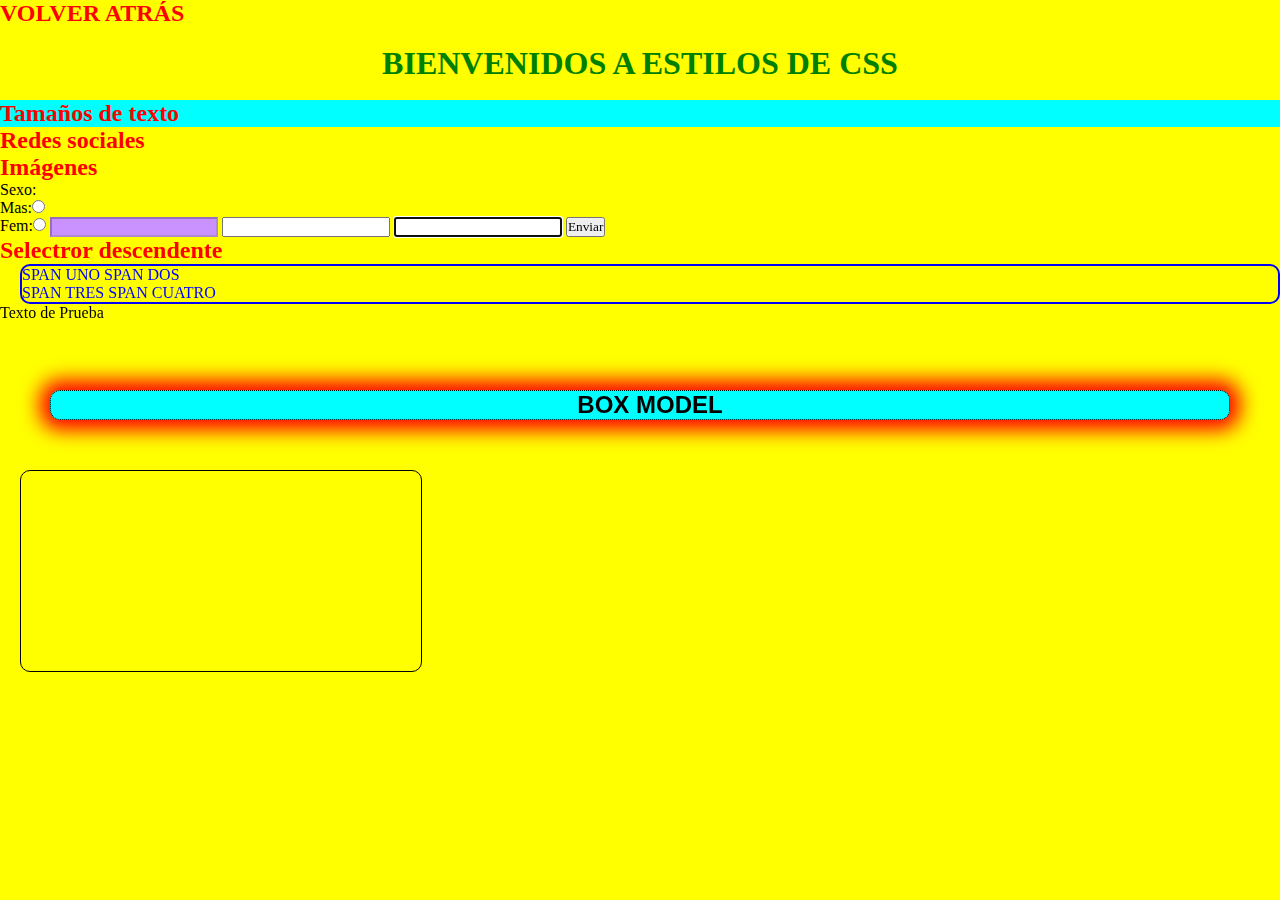
<file: html/estilos.html>
<!DOCTYPE html>
<html lang="es">
<head>
    <meta charset="UTF-8">
    <meta http-equiv="X-UA-Compatible" content="IE=edge">
    <meta name="viewport" content="width=device-width, initial-scale=1.0">
    <style>
        body{
            background-color: beige;
        }
        a{
            text-decoration: none;
        }
    </style>
    <title>Document</title>
    <link rel="stylesheet" href="../css/styles_class.css">
</head>
<body>
    <a href="../index.html"><h2>VOLVER ATRÁS</h2></a><br>
    <h1 id="title">BIENVENIDOS A ESTILOS DE CSS</h1><br>
    <h2 id="site_text">Tamaños de texto</h2>
    <h2 id="site_media" class="subtitles" name="subtitles">Redes sociales</h2>
    <h2 id="site_images" class="subtitles" name="subtitles">Imágenes</h2>
    <label for="">Sexo:</label>
    <br>
    <label for="sex_mas">Mas:</label><input type="radio" name="sex_group" id="sex_mas" class="input_radio_sex"><br>
    <label for="sex_mas">Fem:</label><input type="radio" name="sex_group" id="sex_fem" class="input_radio_sex">

    <input type="text" disabled>
    <input type="text">
    <input type="text" autofocus>
    <button class="btn-send">Enviar</button>
    <h2>Selectror descendente</h2>
    <div id="papa">
        <div class="hermanos">
            <span id="nh-one" class="nieto hijo">
                SPAN UNO
            </span>
            <span id="nh-two" class="nieto hijo">
                SPAN DOS
            </span>
        </div>
        <div class="hermanos">
            <span id="texto" class="nieto hijo">
                SPAN TRES
            </span>
            <span id="texto" class="nieto hijo">
                SPAN CUATRO
            </span>
        </div>
    </div>
    <span>Texto de Prueba</span>
    <br><br>
    <h2 id="title_box">BOX MODEL</h2>
    <div id="box_father">
        <div id="box_model"></div>
    </div>
</body>
</html>
</file>
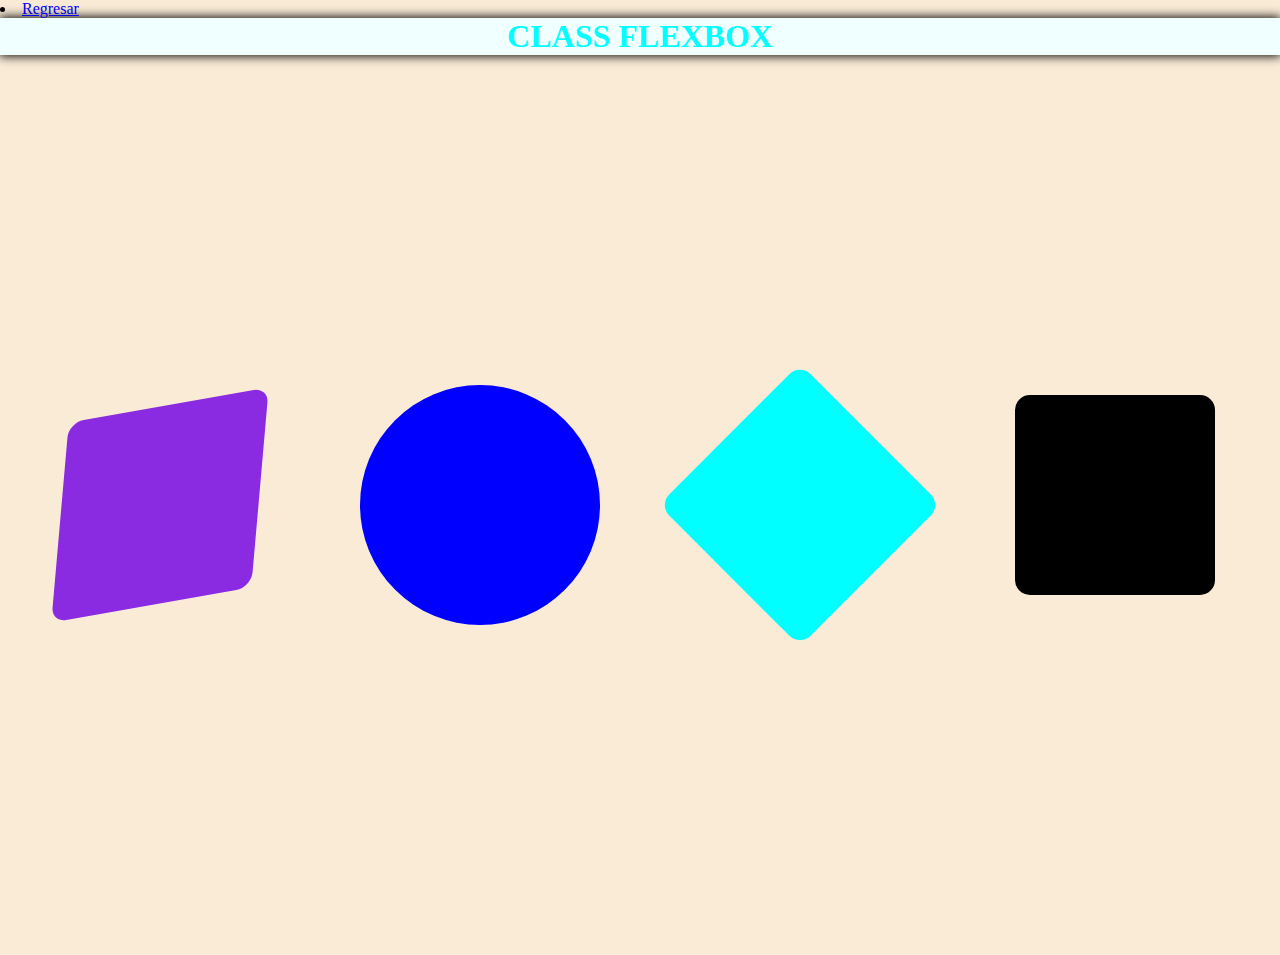
<file: html/flexbox.html>
<style>
    * {
        margin: 0;
        padding: 0;
    }

    body {
        background-color: antiquewhite;
    }

    h1 {
        color: aqua;
        background-color: azure;
        text-align: center;
        box-shadow: 0px 0px 10px 1px #000;
    }

    #father {
        height: 100vh;
        display: flex;
        justify-content: space-around;
        align-items: center;
        flex-direction: row-reverse;
        flex-wrap: nowrap;
        /* display: grid;
        place-items: center; */
    }

    #son,
    #son_one,
    #son_two,
    #son_three {
        width: 200px;
        height: 200px;
        background-color: #000;
        border-radius: 15px;
        transform: translate(-5px, -10px);
    }

    #son_one {
        background-color: aqua;
        transform: rotate(45deg);
    }

    #son_two {
        background-color: blue;
        transform: scale(1.2);
        border-radius: 50%;
    }

    #son_three {
        background-color: blueviolet;
        transform: skew(-5deg, -10deg);
    }

    #son:hover {
        transform: scale(1.2);
        transition: all ease 0.7s;
    }
</style>
</head>

<body>
    <li><a href="../index.html">Regresar</a></li>
    <div id="container">
        <div id="content_container">
            <h1>CLASS FLEXBOX</h1>
            <div id="father">
                <div id="son"></div>
                <div id="son_one"></div>
                <div id="son_two"></div>
                <div id="son_three"></div>
            </div>
        </div>
    </div>
</body>

</html>
</file>
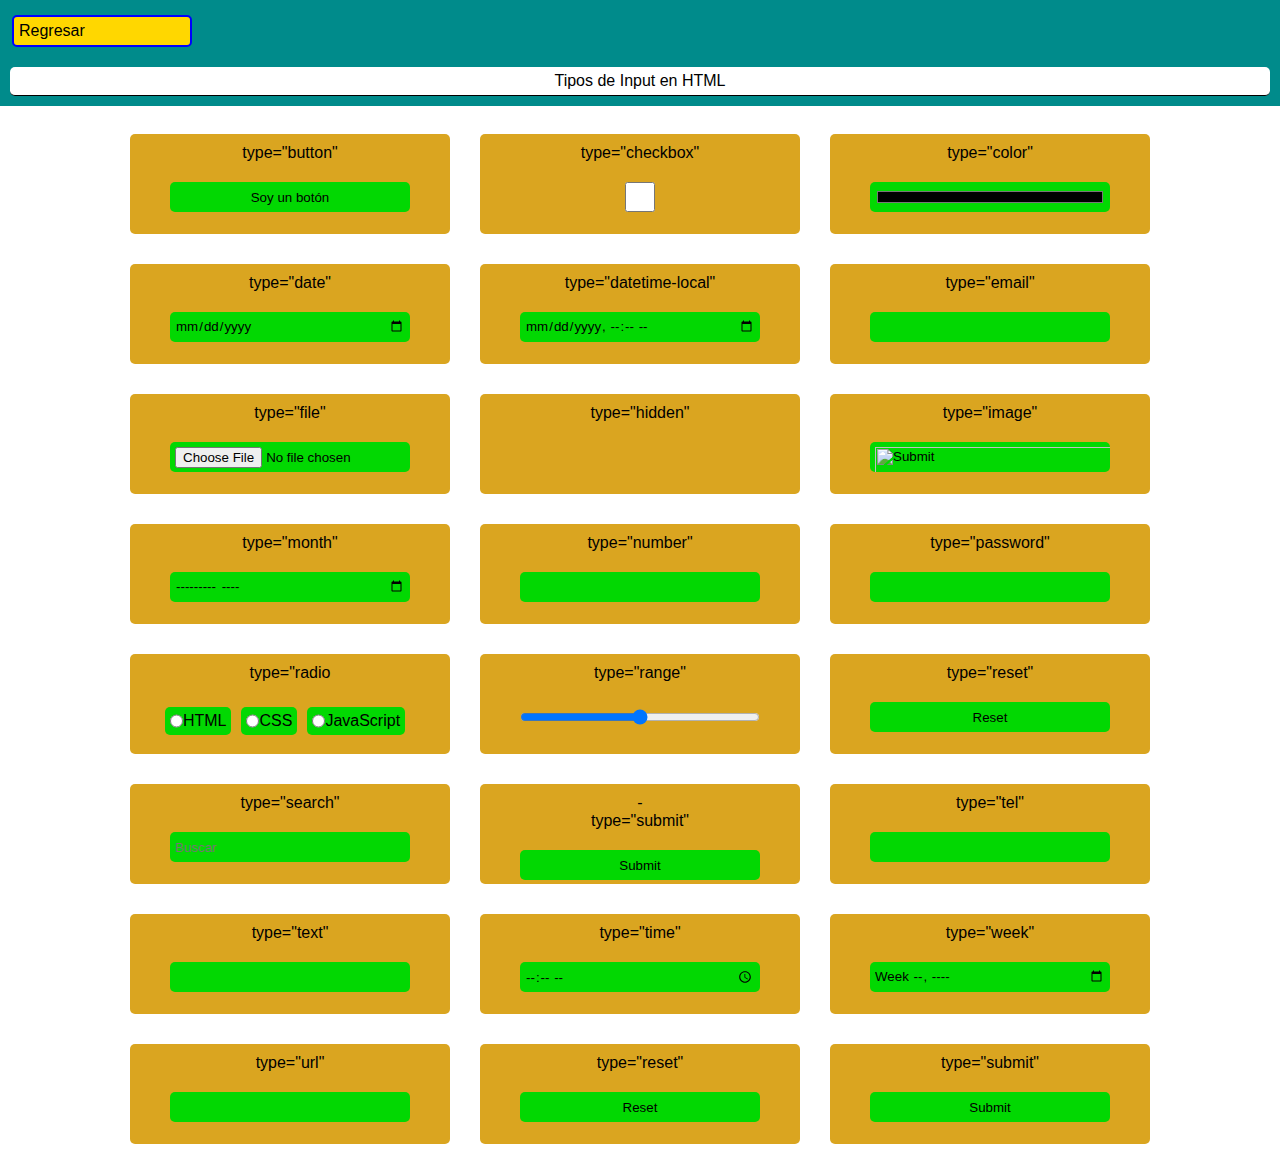
<file: html/formularios.html>
<!DOCTYPE html>
<html lang="es">
<head>
    <meta charset="UTF-8">
    <meta name="viewport" content="width=device-width, initial-scale=1.0">
    <link rel="stylesheet" href="../css/style.css">
    <style>
        .i:hover{
            border: 1px solid black;
        }
        nav{
            background-color: darkcyan;
            padding: 10px;
            justify-content: center;
        }
        li{

            margin-top: 5px;
        }
    </style>
    <title>Formulario</title>
</head>
<body>
    <nav>
        <li><a href="../index.html">Regresar</a></li>
        <div style="text-align: center; background-color: white; border-radius: 5px; padding: 5px; border-bottom: 1px solid black;">Tipos de Input en HTML</div>
    </nav>
    <br>
        <div class="content">
            <div class="box">
                <div class="n">type="button"</div>
                <button class="i" >Soy un botón</button>
            </div>
            <div class="box">
                <div class="n">type="checkbox"</div>
                <input class="i" type="checkbox" name="" id="">
            </div>
            <div class="box">
                <div class="n">type="color"</div>
                <input class="i" type="color">
            </div>
            <div class="box">
                <div class="n">type="date"</div>
                <input class="i" type="date" name="" id="">
            </div>
            <div class="box">
                <div class="n">type="datetime-local"</div>
                <input class="i" type="datetime-local">
            </div>
            <div class="box">
                <div class="n">type="email"</div>
                <input class="i" type="email">
            </div>
            <div class="box">
                <div class="n">type="file"</div>
                <input class="i" type="file">
            </div>
            <div class="box">
                <div class="n">type="hidden"</div>
                <input class="i" type="hidden">
            </div>
            <div class="box">
                <div class="n">type="image"</div>
                <input class="i" type="image">
            </div>
            <div class="box">
                <div class="n">type="month"</div>
                <input class="i" type="month">
            </div>
            <div class="box">
                <div class="n">type="number"</div>
                <input class="i" type="number">
            </div>
            <div class="box">
                <div class="n">type="password"</div>
                <input class="i" type="password">
            </div>
            <div class="box">
                <div class="n">type="radio</div>
                <div style="display: flex; margin: 20px 20px 40px 25px; justify-content: center; width: 15rem;">
                    <div style="margin: 5px;display: flex; background-color: rgb(2, 216, 2); border-radius: 5px; padding: 5px;">
                        <input type="radio" id="html" name="fav_language" value="HTML">
                    <label for="html">HTML</label><br>
                    </div>
                    <div style="margin: 5px;display: flex; background-color: rgb(2, 216, 2); border-radius: 5px; padding: 5px;">
                        <input type="radio" id="css" name="fav_language" value="CSS">
                    <label for="css">CSS</label><br>
                    </div>
                    <div style="margin: 5px;display: flex; background-color: rgb(2, 216, 2); border-radius: 5px; padding: 5px;">
                        <input type="radio" id="javascript" name="fav_language" value="JavaScript">
                    <label for="javascript">JavaScript</label>
                    </div>
                </div>
            </div>
            <div class="box">
                <div class="n">type="range"</div>
                <input class="i" type="range">
            </div>
            <div class="box">
                <div class="n">type="reset"</div>
                <input class="i" type="reset">
            </div>
            <div class="box">
                <div class="n">type="search"</div>
                <input class="i" type="search" placeholder="Buscar" >
            </div>
            <div class="box">
          -      <div class="n">type="submit"</div>
                <input class="i" type="submit" placeholder="Enviar">
            </div>
            <div class="box">
                <div class="n">type="tel"</div>
                <input class="i" type="tel">
            </div>
            <div class="box">
                <div class="n">type="text"</div>
                <input class="i" type="text">
            </div>
            <div class="box">
                <div class="n">type="time"</div>
                <input class="i" type="time">
            </div>
            <div class="box">
                <div class="n">type="week"</div>
                <input class="i" type="week">
            </div>
            <div class="box">
                <div class="n">type="url"</div>
                <input class="i" type="url">
            </div>
            <div class="box">
                <div class="n">type="reset"</div>
                <input class="i" type="reset">
            </div>
            <div class="box">
                <div class="n">type="submit"</div>
                <input class="i" type="submit">
            </div>
        </div>

</body>
</html>
</file>
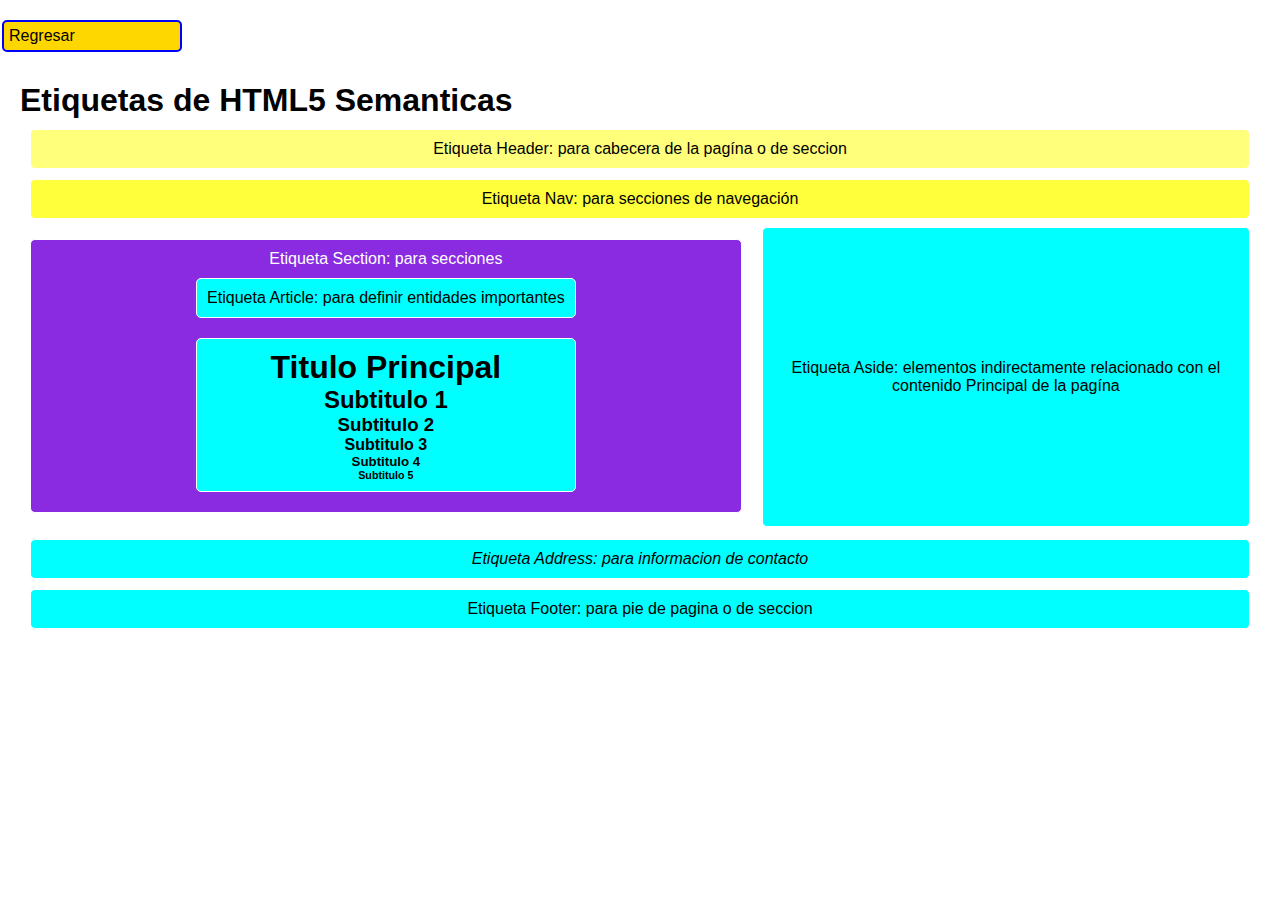
<file: html/semanticas.html>
<!DOCTYPE html>
<html lang="es">
  <head>
    <meta charset="UTF-8" />
    <meta name="viewport" content="width=device-width, initial-scale=1.0" />
    <link rel="stylesheet" href="../css/style.css" />
    <style>
      address,
      footer {
        background-color: aqua;
        margin: 10px;
        padding: 10px;
        border-radius: 5px;
      }
      header,nav,section,aside,address,footer{
        margin: 10px;
        padding: 10px;
        border: 1px solid white;
        border-radius: 5px;
        justify-content: center;
        display: grid;
        place-content: center;
        text-align: center;
      }
      nav{
        background-color: rgb(255, 255, 60);
      }
      header{
        background-color: rgb(255, 255, 123);
      }
      .bodi{
        display: flex;
        height: 300px;
      }
      section{
        background-color: blueviolet;
      }
      p{
        color: white;
      }
      main{
        width: 60%;
      }
      section article{
        margin: 10px;
        padding: 10px;
        border: 1px solid white;
        border-radius: 5px;
        background-color: aqua;
      }
      aside{
        margin-top: -2px;
        height: 100%;
        width: 40%;
        background-color: aqua;
      }
    </style>
    <title>Semanticas</title>
  </head>
  <body>
    <li><a href="../index.html">Regresar</a></li>
    <div style="margin: 10px; padding: 10px">
      <h1>Etiquetas de HTML5 Semanticas</h1>
        <header id="header">
          Etiqueta Header: para cabecera de la pagína o de seccion
        </header>
        <nav>Etiqueta Nav: para secciones de navegación</nav>
        <div class="bodi">
            <main>
                <section>
                  <p>Etiqueta Section: para secciones</p>
                  <article id="num1">
                    Etiqueta Article: para definir entidades importantes
                  </article>
                  <article id="num2">
                      <h1>Titulo Principal</h1>
                      <h2>Subtitulo 1</h2>
                      <h3>Subtitulo 2</h3>
                      <h4>Subtitulo 3</h4>
                      <h5>Subtitulo 4</h5>
                      <h6>Subtitulo 5</h6>
                  </article>
                </section>
              </main>
              <aside>
                Etiqueta Aside: elementos indirectamente relacionado con el contenido
                Principal de la pagína
              </aside>
        </div>
        <address>Etiqueta Address: para informacion de contacto</address>
        <footer>Etiqueta Footer: para pie de pagina o de seccion</footer>
    </div>
  </body>
</html>
</file>
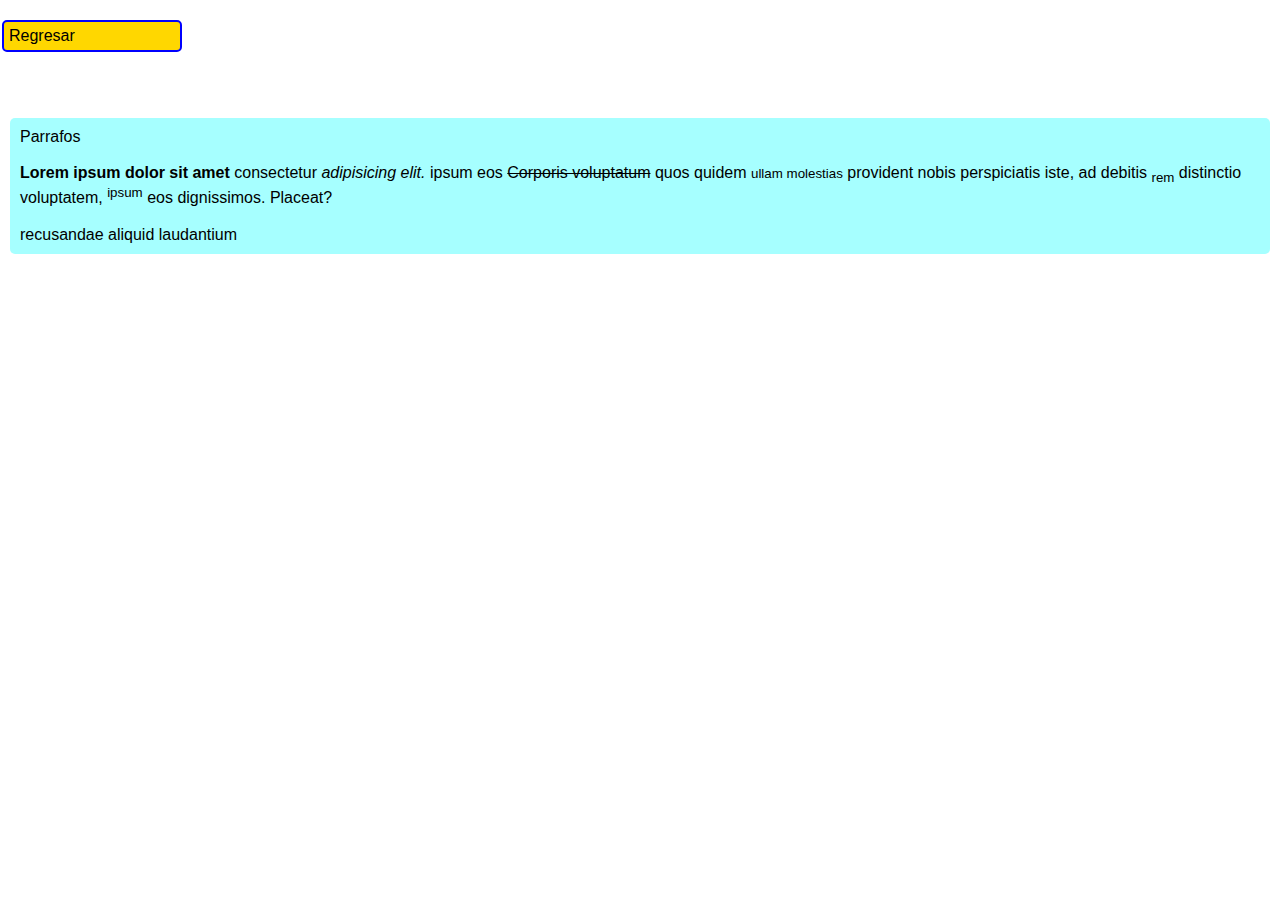
<file: html/texto.html>
<!DOCTYPE html>
<html lang="es">
<head>
    <meta charset="UTF-8">
    <meta name="viewport" content="width=device-width, initial-scale=1.0">
    <link rel="stylesheet" href="../css/style.css">
    <style>
        section{
            margin: 10px;
            padding: 10px;
            border-radius: 5px;
            background-color: rgb(166, 255, 255);
        }
        
        
    </style>
    <title>Texto</title>
</head>
<body>
    <li><a href="../index.html">Regresar</a></li>
    <br>
    <br>
    
    <section>
        <p>Parrafos</p>
        <br>
        <p><strong>Lorem ipsum dolor sit amet</strong> consectetur <em>adipisicing elit.</em>
            ipsum eos <s>Corporis voluptatum</s> quos
              quidem <small>ullam molestias</small> provident nobis perspiciatis iste,
               ad debitis <sub>rem</sub> distinctio voluptatem, <sup>ipsum</sup> eos dignissimos. Placeat?</p>
        <br>
        <span>recusandae aliquid laudantium</span>
    </section>
</body>
</html>
</file>
<file: css/styles_class.css>
@import url('https://fonts.googleapis.com/css2?family=Poppins:wght@300;600;900&display=swap');
*{
    margin: 0;
    padding: 0;
    font-family: cursive;
}
/* selector de etiqueta */
h1{
    font-weight: 900;
    color: green;
    font-family: ´Poppins´;
}
h2{
    color: red;
}
/* selector de id */
#site_text{
    background-color: aqua;
}
/* selector de clases */
.subtitles{
    font-family: ´Poppins´;
}
/* selector por atributo */
[disabled]{
    background-color: rgb(202, 146, 255);
}
#btn_send{
    margin: 20px;
    padding: 20px;
}
/* selector por seudo clases */
#btn_send:hover{
    background-color: rgb(102, 102, 150);
    font-family: poppins;
    color: brown;
    font-size: 15px;
}
#papa{
    margin-left: 20px;
    border: 2px solid blue;
    border-radius: 10px;
}

#hermanos{
    background-color: rgb(5, 28, 48);
    margin: 10px;
    padding: 3px;
    border-radius: 10px;
    box-shadow: 0px 2px;
}

#papa > #hermano > #nh_uno{
    color: rgb(233, 0, 0);
}

#papa .nieto{
    color: blue;
}

#title_box{
    color: #000;
    font-family: ´popins´,sans-serif;
    background-color: aqua;
    text-align: center;
    padding-left: 20px;
    margin: 50px;
    border: 1px dotted black;
    border-radius: 10px;
    box-shadow: 0px 0px 20px 10px red;
}

#box_father{
    border: 1px solid black;
    border-radius: 10px;
    width: 400px;
    height: 200px;
    margin-left: 20px;
    background-image: url(https://imgmedia.larepublica.pe/640x371/larepublica/original/2023/03/23/641c54e828135879ef331f1b.webp);
    background-size: cover;
    background-position: center;
}

/* media query entre 800 y 1280  */

@media (min-width:800px) and (max-width:1280px) {
    body{
        background-color: yellow;
    }
    h1{
        text-align: center;
    }
}

/* media query de 799 para abajo */

@media (max-width:799px){
    body{
        background-image: url(https://imgmedia.larepublica.pe/640x371/larepublica/original/2023/03/23/641c54e828135879ef331f1b.webp);
        background-size: cover;
        background-position: center;
        background-repeat: no-repeat;
    }
}
</file>
<file: css/style.css>
*{
    font-family: Arial, Helvetica, sans-serif;
    cursor: grabbing;
    margin: 0;
    padding: 0;
    box-sizing: border-box;
}
li{
    list-style: none;
    color: black;
    text-decoration: none;
    margin: 20px;    
}
li a{
    width: 20vh;
    text-decoration: none;
    color: black;
    border: 2px solid blue;
    background-color: gold;
    padding: 5px;
    margin-left: -18px;
    border-radius: 5px;
    display: grid;
    place-content: left;
    cursor: grab;
}
img{
    width: 150px;
    height: 150px;
    padding: 15px;
}
td{
    width: 400px;
    text-align: center;
}
caption{
    margin-top: 30px;
    margin-bottom: 10px;
}
#brasil{
    background-color: green;
    color: blue;
}
#colombia{
    background-color: yellow;
    color: red;
}
#argentina{
    background-color: aqua;
    color: goldenrod ;
}
#venezuela{
    color: yellow;
    background-color: rgb(142,31,76);
}
.content{
    gap: 10px;
    border-radius: 5px;
    display: flex;
    flex-wrap: wrap;
    justify-content: center;
}
.content .box{
    background-color: goldenrod;
    width: 20rem;
    height: 100px;
    border-radius: 5px;
    margin: 10px;
    padding: 10px;
    text-align: center;
    justify-content: center;
    
}
.i{
    width: 15rem;
    margin: 20px;
    padding: 5px;
    background-color: rgb(2, 216, 2);
    border-radius: 5px;
    height: 30px;
    border: none;
}
</file>
